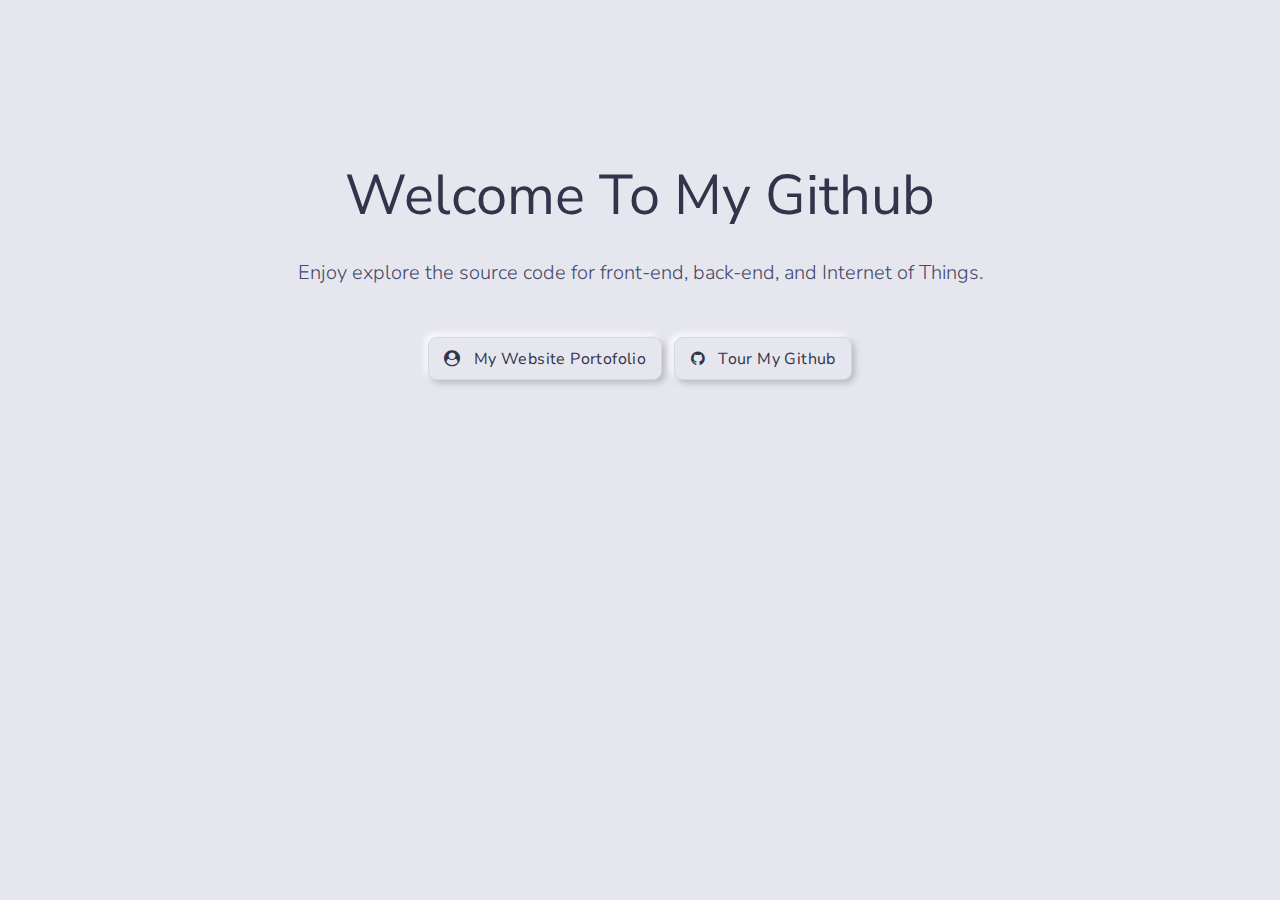
<file: index.html>
<!DOCTYPE html>
<html lang="en">

<head>
    <meta charset="UTF-8">
    <meta name="viewport" content="width=device-width, initial-scale=1.0">
    <title>welcome</title>

    <link rel="stylesheet" href="./neumorphism.min.css">
    <link rel="stylesheet" href="./portofolio/css/font-awesome.min.css">
</head>

<body>
    <div class="section section-header pb-7">
        <div class="container">
            <div class="row justify-content-center">
                <div class="col-12 col-lg-8 text-center">
                    <h1 class="display-2 mb-4">Welcome To My Github</h1>
                    <p class="lead mb-5">
                        Enjoy explore the source code for front-end, back-end, and Internet of Things.
                    </p>
                    <a target="_blank" class="btn btn-primary" href="./portofolio">
                        <span class="fa fa-user-circle"></span> &nbsp; My Website Portofolio
                    </a>
                    &nbsp;
                    <a target="_blank" class="btn btn-primary" href="https://github.com/dwikinuridhuha">
                        <span class="fa fa-github"></span> &nbsp; Tour My Github
                    </a>
                </div>
            </div>
        </div>
    </div>
</body>

</html>
</file>
<file: portofolio/index.html>
<!DOCTYPE html>
<html lang="en">
<head>
    <title>Portfolio Dwiki</title>
    <meta charset="utf-8">
    <meta name="viewport" content="width=device-width, initial-scale=1">
    <!-- Template css Files -->
    <link rel="stylesheet" href="css/style.css" type="text/css">

    <!-- style color only -->
    <link rel="stylesheet" class="alternatif-style" title="blue" href="css/skins/blue.css"/>
    <link rel="stylesheet" class="alternatif-style" title="green" href="css/skins/green.css" disabled/>
    <link rel="stylesheet" class="alternatif-style" title="orange" href="css/skins/orange.css" disabled/>
    <link rel="stylesheet" class="alternatif-style" title="pink" href="css/skins/pink.css" disabled/>
    <link rel="stylesheet" class="alternatif-style" title="yellow" href="css/skins/yellow.css" disabled/>

    <link rel="stylesheet" href="css/styleSwitcher.css"/>
</head>
<body class="open" data-barba="wrapper">

<!--barba page transition animation start-->
<ul class="transition">
    <li></li>
    <li></li>
    <li></li>
    <li></li>
    <li></li>
</ul>
<!--barba page transition animation end-->

<div class="aside">
    <div class="logo">
        <a href="#">Dwiki</a>
    </div>

    <div class="nav-toggle">
        <span></span>
    </div>

    <ul class="nav">
        <li class="link"><a href="index.html">
            <i class="fa fa-home"><span style="margin-left: 5px">Home</span></i>
        </a></li>

        <li class="link"><a href="about.html">
            <i class="fa fa-user"><span style="margin-left: 5px">About</span></i>
        </a></li>

        <li class="link"><a href="project.html">
            <i class="fa fa-briefcase"><span style="margin-left: 5px">Portofolio</span></i>
        </a></li>

        <li class="link"><a href="contact.html">
            <i class="fa fa-comments"><span style="margin-left: 5px">Contact</span></i>
        </a></li>
    </ul>
<!-- 
    <div class="copyright-text">
        &copy; 2021 Template
    </div> -->
</div>

<div class="main-container" data-barba="container" data-barba-namespace="home">
    <div class="main-content">
        <!--start home-->
        <section class="home section" id="particles-js">
            <div class="intro">
                <img src="images/1.jpeg" alt="profile" class="shadow-dark img-home">
                <h1 class="name-home">Dwiki Nuridhuha</h1>
                <p class="job-home">I'm a <span>Full Stack Developer</span></p>
                <div class="social-link social-home">
                    <!-- <a target="_blank" href="https://dwikinuridhuha.blogspot.com/"><i class="fa fa-newspaper-o"></i></a> -->
                    <a target="_blank" href="https://www.linkedin.com/in/dwiki-nuridhuha/"><i class="fa fa-linkedin"></i></a>
                    <a target="_blank" href="https://github.com/dwikinuridhuha"><i class="fa fa-github"></i></a>
                    <a target="_blank" href="https://www.pinterest.com/dnuridhuha/"><i class="fa fa-pinterest"></i></a>
                </div>
            </div>
        </section>
        <!--end home-->
    </div>
    <!--    main contnet end-->
</div>
<!--    main Container end-->

<!-- switcher color start -->
<div class="style-switcher">
    <h5>style Switcher</h5>

    <div class="toggle-style-switcher">
        <i class="fa fa-cog fa-spin"></i>
    </div>

    <ul>
        <li>
            <a href="javascript:void(0);"
               title="pink"
               style="background-color: #ec1889;"
               onclick="setActiveStyle('pink')"
            ></a>
        </li>

        <li>
            <a href="javascript:void(0);"
               title="blue"
               style="background-color: #2196f3;"
               onclick="setActiveStyle('blue')"
            ></a>
        </li>

        <li>
            <a href="javascript:void(0);"
               title="orange"
               style="background-color: #fa5b07;"
               onclick="setActiveStyle('orange')"
            ></a>
        </li>

        <li>
            <a href="javascript:void(0);"
               title="yellow"
               style="background-color: #ffb400;"
               onclick="setActiveStyle('yellow')"
            ></a>
        </li>

        <li>
            <a href="javascript:void(0);"
               title="green"
               style="background-color: #72b626;"
               onclick="setActiveStyle('green')"
            ></a>
        </li>
    </ul>

    <h5>Body skins</h5>
    <label>
        <input type="radio" class="body-skin" name="body-style" value="light" checked="true">
        Light
    </label>

    <label>
        <input type="radio" class="body-skin" name="body-style" value="dark">
        Dark
    </label>
</div>
<!-- switcher color end -->

<!--script javascript-->
<script src="js/barba.umd.js"></script>
<script src="js/gsap.min.js"></script>
<script src="js/script.js"></script>
<script src="js/switcher.js"></script>
<script src="js/navigasi.js"></script>
</body>
</html>
</file>
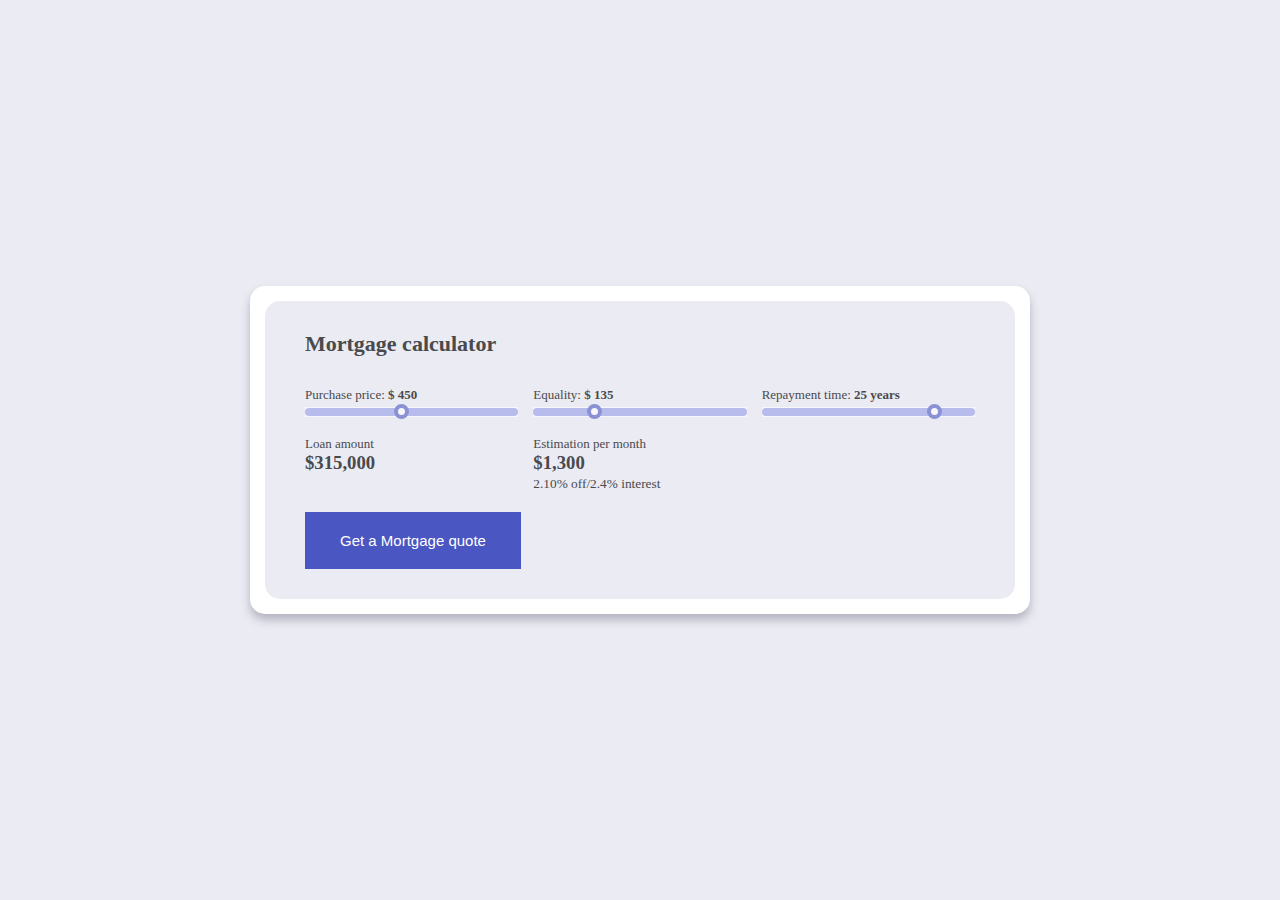
<file: uidesigndaily-mortgage-calculator/index.html>
<!DOCTYPE html>
<html lang="en">

<head>
    <meta charset="UTF-8">
    <meta name="viewport" content="width=device-width, initial-scale=1.0">
    <title>Document</title>
    <link rel="stylesheet" href="style.css" />
</head>

<body>
    <div class="border">
        <div class="card">
            <h1 class="title">Mortgage calculator</h1>

            <div class="range-area gird-area">
                <div>
                    <p>Purchase price: <b>$ <span class="price-output"></span></b></p>
                    <input class="price" type="range" name="price-input" min="0" max="1000.000" value="450.000" step="0.001">
                </div>

                <div>
                    <p>Equality: <b>$ <span class="equality-number"></span></b></p>
                    <input type="range" class="equality-range" name="price-input" min="0" max="500.000" value="135.000" step="0.001">
                </div>

                <div>
                    <p>Repayment time: <b><span class="years-number"></span></b></p>
                    <input class="years-range" type="range" name="price-input" min="0" max="30" value="25">
                </div>
            </div>

            <div class="div-kedua gird-area">
                <div>
                    <p>Loan amount</p>
                    <h3>$315,000</h3>
                </div>

                <div>
                    <p>Estimation per month</p>
                    <h3>$1,300</h3>
                    <small>2.10% off/2.4% interest</small>
                </div>
            </div>

            <button>Get a Mortgage quote</button>
        </div>
    </div>

    <script src="main.js"></script>
</body>

</html>
</file>
<file: portofolio/about.html>
<!DOCTYPE html>
<html lang="en">
<head>
    <title>Portfolio Dwiki</title>
    <meta charset="utf-8">
    <meta name="viewport" content="width=device-width, initial-scale=1">
    <!-- Template css Files -->
    <link rel="stylesheet" href="css/style.css" type="text/css">

    <!-- style color only -->
    <link rel="stylesheet" class="alternatif-style" title="blue" href="css/skins/blue.css"/>
    <link rel="stylesheet" class="alternatif-style" title="green" href="css/skins/green.css" disabled/>
    <link rel="stylesheet" class="alternatif-style" title="orange" href="css/skins/orange.css" disabled/>
    <link rel="stylesheet" class="alternatif-style" title="pink" href="css/skins/pink.css" disabled/>
    <link rel="stylesheet" class="alternatif-style" title="yellow" href="css/skins/yellow.css" disabled/>

    <link rel="stylesheet" href="css/styleSwitcher.css"/>
</head>
<body class="open" data-barba="wrapper">

<!--barba page transition animation start-->
<ul class="transition">
    <li></li>
    <li></li>
    <li></li>
    <li></li>
    <li></li>
</ul>
<!--barba page transition animation end-->

<div class="aside">
    <div class="logo">
        <a href="#">Dwiki</a>
    </div>

    <div class="nav-toggle">
        <span></span>
    </div>

    <ul class="nav">
        <li class="link"><a href="index.html">
            <i class="fa fa-home"><span style="margin-left: 5px">Home</span></i>
        </a></li>

        <li class="link"><a href="about.html">
            <i class="fa fa-user"><span style="margin-left: 5px">About</span></i>
        </a></li>

        <li class="link"><a href="project.html">
            <i class="fa fa-briefcase"><span style="margin-left: 5px">Portofolio</span></i>
        </a></li>

        <li class="link"><a href="contact.html">
            <i class="fa fa-comments"><span style="margin-left: 5px">Contact</span></i>
        </a></li>
    </ul>

    <!-- <div class="copyright-text">
        &copy; 2021 Template
    </div> -->
</div>

<div class="main-container" data-barba="container" data-barba-namespace="about">

    <div class="main-content">
        <!--        start about-->
        <section class="about section" id="about">
            <div class="container">
                <div class="row">
                    <div class="section-title padd-15">
                        <h2>About Me</h2>
                    </div>
                </div>

                <div class="row about-gsap">
                    <div class="about-content padd-15">
                        <div class="row">
                            <div class="about-text padd-15">
                                <h3 class="about-text-stagger">I'm Dwiki Nuridhuha
                                    <span>And I'm a Full Stack Developer</span></h3>
                                <p class="about-text-stagger">
                                    I'm a Full Stack Developer (React.js, React Native, & Node.js). hobbies and interests in coding, programming, and developing web/mobile apps. i'm also khow PHP to develop web services.
                                </p>
                                <div class="row about-text-stagger">
                                    <div class="buttons padd-15">
                                        <a target="_blank" href="cv/CV_DWIKI_NURIDHUHA.pdf" class="btn">Download CV</a>
                                    </div>
                                </div>
                            </div>

                            <div class="personal-info padd-15">
                                <div class="row">
                                    <div class="info-item padd-15">
                                        <p>Hobby : <span>Programming</span></p>
                                    </div>

                                    <div class="info-item padd-15">
                                        <p>Degree : <span>B.Eng</span></p>
                                    </div>

                                    <div class="info-item padd-15">
                                        <p>GPA : <span>3.62</span></p>
                                    </div>

                                    <div class="info-item padd-15">
                                        <p>Phone : <span>+6289687837120</span></p>
                                    </div>

                                    <div class="info-item padd-15">
                                        <p>City : <span>Mojokerto</span></p>
                                    </div>

                                    <div class="info-item padd-15">
                                        <p>Freelance : <span>Available</span></p>
                                    </div>
                                </div>
                            </div>
                        </div>

                        <div class="row">
                            <div class="skill padd-15">

                                <div class="skill-header skill-header-1">
                                    <h4>My Skills (Markup, & Programing Languange)</h4>
                                </div>

                                <div class="row">
                                    <div class="skill-item skill-item-basic padd-15">
                                        <h5>HTML</h5>
                                        <h5>CSS/SASS</h5>
                                        <h5>Javascript/TypeScript</h5>
                                        <h5>C/C++</h5>
                                        <h5>Python</h5>
                                        <h5>PHP</h5>
                                    </div>
                                </div>
                            </div>
                        </div>

                        <div class="row">
                            <div class="skill padd-15">

                                <div class="skill-header skill-header-2">
                                    <h4>My Skills (Front-End framework & tools)</h4>
                                </div>

                                <div class="row">
                                    <div class="skill-item skill-item-framework padd-15">
                                        <h5>Bootstrap</h5>
                                        <h5>Tailwind</h5>
                                        <h5>Material UI</h5>
                                        <h5>React Hooks</h5>
                                        <h5>React Redux</h5>
                                    </div>
                                </div>
                            </div>
                        </div>

                        <div class="row">
                            <div class="skill padd-15">

                                <div class="skill-header skill-header-3">
                                    <h4>My Skills (Back-End framework & tools)</h4>
                                </div>

                                <div class="row">
                                    <div class="skill-item skill-item-database padd-15">
                                        <h5>Node JS</h5>
                                        <h5>REST API</h5>
                                        <h5>Graphql</h5>
                                        <h5>Sequelize</h5>
                                        <h5>Mongoose</h5>
                                        <h5>Redis</h5>
                                        <h5>ElasticSearch</h5>
                                    </div>
                                </div>
                            </div>
                        </div>

                        <div class="row">
                            <div class="skill padd-15">

                                <div class="skill-header skill-header-3">
                                    <h4>My Skills (Full-Stack framework & tools)</h4>
                                </div>

                                <div class="row">
                                    <div class="skill-item skill-item-database padd-15">
                                        <h5>Next JS</h5>
                                        <h5>JAM Stack</h5>
                                        <h5>MERN Stack</h5>
                                        <h5>SERN Stack</h5>
                                        <h5>EJS</h5>
                                        <h5>Wordpress</h5>
                                    </div>
                                </div>
                            </div>
                        </div>

                        <div class="row">
                            <div class="skill padd-15">

                                <div class="skill-header skill-header-3">
                                    <h4>My Skills (Other Development skills)</h4>
                                </div>

                                <div class="row">
                                    <div class="skill-item skill-item-database padd-15">
                                        <h5>Docker</h5>
                                        <h5>Kubernetes</h5>
                                        <h5>Git & Github</h5>
                                        <h5>Jest</h5>
                                        <h5>PWA</h5>
                                        <h5>AMP</h5>
                                        <h5>SEO</h5>
                                        <h5>Design Pattern</h5>
                                    </div>
                                </div>
                            </div>
                        </div>

                        <div class="row">
                            <div class="skill padd-15">

                                <div class="skill-header skill-header-4">
                                    <h4>My Skills (UI Tools)</h4>
                                </div>

                                <div class="row">
                                    <div class="skill-item skill-item-ui padd-15">
                                        <h5>Figma</h5>
                                        <h5>Inkscape</h5>
                                        <h5>Gimp</h5>
                                    </div>
                                </div>
                            </div>
                        </div>

                        <div class="row">
                            <div class="skill padd-15">

                                <div class="skill-header skill-header-5">
                                    <h4>My Skills (IoT Board)</h4>
                                </div>

                                <div class="row">
                                    <div class="skill-item skill-item-iot padd-15">
                                        <h5>Arduino</h5>
                                        <h5>Raspberry Pi</h5>
                                    </div>

                                    <!-- <div class="skill-item skill-item-iot padd-15">
                                        <h5>Raspberry Pi</h5>
                                        <div class="progress">
                                            <div class="progress-in" style="width: 40%"></div>
                                            <div class="skill-percent">40%</div>
                                        </div>
                                    </div> -->
                                </div>
                            </div>
                        </div>


                        <!--                        history-->
                        <div class="row">

                            <!--                            education-->
                            <div class="education story padd-15">
                                <h3 class="title">Education</h3>
                                <div class="row">
                                    <div class="timelinebox padd-15">
                                        <div class="timeline shadow-dark">
                                            <!--                                            timeline start-->
                                            <div class="timeline-item">
                                                <div class="circle-dot"></div>
                                                <h6 class="timeline-date">
                                                    <i class="fa fa-calender"></i>
                                                    2002 - 2008
                                                </h6>
                                                <h4 class="timeline-title">
                                                    MI Mambaul Hikmah
                                                </h4>
                                                <p class="timeline-text">
                                                    Mojokerto, Indonesia
                                                </p>
                                            </div>
                                            <!--timeline end-->

                                            <!--                                            timeline start-->
                                            <div class="timeline-item">
                                                <div class="circle-dot"></div>
                                                <h6 class="timeline-date">
                                                    <i class="fa fa-calender"></i>
                                                    2008 - 2011
                                                </h6>
                                                <h4 class="timeline-title">
                                                    MTS Negeri Bangsal
                                                </h4>
                                                <p class="timeline-text">
                                                    Mojokerto, Indonesia
                                                </p>
                                            </div>
                                            <!--timeline end-->

                                            <!--                                            timeline start-->
                                            <div class="timeline-item">
                                                <div class="circle-dot"></div>
                                                <h6 class="timeline-date">
                                                    <i class="fa fa-calender"></i>
                                                    2011 - 2014
                                                </h6>
                                                <h4 class="timeline-title">
                                                    SMK Negeri 1 Mojoanyar
                                                </h4>
                                                <p class="timeline-text">
                                                    Graphic Design <br>
                                                    Mojokerto, Indonesia
                                                </p>
                                            </div>
                                            <!--timeline end-->

                                            <!--                                            timeline start-->
                                            <div class="timeline-item">
                                                <div class="circle-dot"></div>
                                                <h6 class="timeline-date">
                                                    <i class="fa fa-calender"></i>
                                                    2014 - 2015
                                                </h6>
                                                <h4 class="timeline-title">
                                                    associate technical information
                                                </h4>
                                                <p class="timeline-text">
                                                    Informatics Engineering <br>
                                                    Sepuluh Nopember Institute of Technology, Surabaya, Indonesia
                                                </p>
                                            </div>
                                            <!--timeline end-->

                                            <!--                                            timeline start-->
                                            <div class="timeline-item">
                                                <div class="circle-dot"></div>
                                                <h6 class="timeline-date">
                                                    <i class="fa fa-calender"></i>
                                                    2016 -2020
                                                </h6>
                                                <h4 class="timeline-title">
                                                    Bachelor Degree of Engineering
                                                </h4>
                                                <p class="timeline-text">
                                                    Computer Engineering<br>
                                                    Brawijaya University, Malang, Indonesia
                                                </p>
                                            </div>
                                            <!--timeline end-->
                                        </div>
                                    </div>
                                </div>
                            </div>

                            <!--                            Seminar and Workshop-->
                            <div class="education story padd-15">
                                <h3 class="title">Seminar and Workshop</h3>
                                <div class="row">
                                    <div class="timelinebox padd-15">
                                        <div class="timeline shadow-dark">
                                            <!--                                            timeline start-->
                                            <div class="timeline-item">
                                                <div class="circle-dot"></div>
                                                <h6 class="timeline-date">
                                                    <i class="fa fa-calender"></i>
                                                    2015
                                                </h6>
                                                <h4 class="timeline-title">
                                                    Seminar BEKRAF (Badan Ekonomi Kreatif Indonesia) Developer Day - IoT(Internet of Things
                                                </h4>
                                                <p class="timeline-text">
                                                    Surabaya, Indonesia
                                                </p>
                                            </div>
                                            <!--timeline end-->

                                            <!--                                            timeline start-->
                                            <div class="timeline-item">
                                                <div class="circle-dot"></div>
                                                <h6 class="timeline-date">
                                                    <i class="fa fa-calender"></i>
                                                    2016
                                                </h6>
                                                <h4 class="timeline-title">
                                                    Workshop Programming IoT (Internet of Things) base on Telegram Messenger and Arduino
                                                </h4>
                                                <p class="timeline-text">
                                                    Malang, Indonesia
                                                </p>
                                            </div>
                                            <!--timeline end-->

                                            <!--                                            timeline start-->
                                            <div class="timeline-item">
                                                <div class="circle-dot"></div>
                                                <h6 class="timeline-date">
                                                    <i class="fa fa-calender"></i>
                                                    2016
                                                </h6>
                                                <h4 class="timeline-title">
                                                    Seminar Security SFD (Software Freedom Day) POROS(PTIIK Organization of Open Source)
                                                </h4>
                                                <p class="timeline-text">
                                                    Malang, Indonesia
                                                </p>
                                            </div>
                                            <!--timeline end-->

                                            <!--                                            timeline start-->
                                            <div class="timeline-item">
                                                <div class="circle-dot"></div>
                                                <h6 class="timeline-date">
                                                    <i class="fa fa-calender"></i>
                                                    2017
                                                </h6>
                                                <h4 class="timeline-title">
                                                    Workshop IT : Internet of Things Basic
                                                </h4>
                                                <p class="timeline-text">
                                                    Malang, Indonesia
                                                </p>
                                            </div>
                                            <!--timeline end-->
                                        </div>
                                    </div>
                                </div>
                            </div>

                            <!--                            Seminar and Workshop-->
                            <div class="education story padd-15">
                                <h3 class="title">Competition Experient</h3>
                                <div class="row">
                                    <div class="timelinebox padd-15">
                                        <div class="timeline shadow-dark">
                                            <!--                                            timeline start-->
                                            <div class="timeline-item">
                                                <div class="circle-dot"></div>
                                                <h6 class="timeline-date">
                                                    <i class="fa fa-calender"></i>
                                                    2017
                                                </h6>
                                                <h4 class="timeline-title">
                                                    1st scientific papers in internal K-RISMA(Kelompok Riset Mahasiswa PTIIK) Faculty of Computer Science, Brawijaya University
                                                </h4>
                                                <p class="timeline-text">
                                                    Malang, Indonesia
                                                </p>
                                            </div>
                                            <!--timeline end-->

                                            <!--                                            timeline start-->
                                            <div class="timeline-item">
                                                <div class="circle-dot"></div>
                                                <h6 class="timeline-date">
                                                    <i class="fa fa-calender"></i>
                                                    2017
                                                </h6>
                                                <h4 class="timeline-title">
                                                    finalist FindIT UGM (Universitas Gadjah Mada) - Software Development
                                                </h4>
                                                <p class="timeline-text">
                                                    Yogyakarta, Indonesia
                                                </p>
                                            </div>
                                            <!--timeline end-->

                                            <!--                                            timeline start-->
                                            <div class="timeline-item">
                                                <div class="circle-dot"></div>
                                                <h6 class="timeline-date">
                                                    <i class="fa fa-calender"></i>
                                                    2018
                                                </h6>
                                                <h4 class="timeline-title">
                                                    finalist Gemastik(Pagelaran Mahasiswa Nasional bidang Teknologi Informasi dan Komunikasi) 11 ITS (Institut Teknologi Sepuluh Nopember) - Smart Device
                                                </h4>
                                                <p class="timeline-text">
                                                    Surabaya, Indonesia
                                                </p>
                                            </div>
                                            <!--timeline end-->
                                        </div>
                                    </div>
                                </div>
                            </div>

                            <!--                            committee-->
                            <div class="experient story padd-15">
                                <h3 class="title">Committee Experient</h3>
                                <div class="row">
                                    <div class="timelinebox padd-15">
                                        <div class="timeline shadow-dark">
                                            <!--                                            timeline start-->
                                            <div class="timeline-item">
                                                <div class="circle-dot"></div>
                                                <h6 class="timeline-date">
                                                    <i class="fa fa-calender"></i>
                                                    2017 - 2018
                                                </h6>
                                                <h4 class="timeline-title">
                                                    Staff of Research And Development
                                                </h4>
                                                <p class="timeline-text">
                                                    POROS(PTIIK Organization of Open Source),
                                                    faculty of computer science, Brawijaya University
                                                </p>
                                            </div>
                                            <!--timeline end-->

                                            <!--                                            timeline start-->
                                            <div class="timeline-item">
                                                <div class="circle-dot"></div>
                                                <h6 class="timeline-date">
                                                    <i class="fa fa-calender"></i>
                                                    2017 - 2018
                                                </h6>
                                                <h4 class="timeline-title">
                                                    Staff of Research And Development
                                                </h4>
                                                <p class="timeline-text">
                                                    K-RISMA(Kelompok Riset Mahasiswa PTIIK),
                                                    faculty of computer science, Brawijaya University
                                                </p>
                                            </div>
                                            <!--timeline end-->

                                            <!--                                            timeline start-->
                                            <div class="timeline-item">
                                                <div class="circle-dot"></div>
                                                <h6 class="timeline-date">
                                                    <i class="fa fa-calender"></i>
                                                    2017 - 2018
                                                </h6>
                                                <h4 class="timeline-title">
                                                    Facilitator
                                                </h4>
                                                <p class="timeline-text">
                                                    PKM (Program Kreativitas Mahasiswa) Mahasiswa Baru Entrepreneurship,
                                                    faculty of computer science, Brawijaya University
                                                </p>
                                            </div>
                                            <!--timeline end-->

                                            <!--                                            timeline start-->
                                            <div class="timeline-item">
                                                <div class="circle-dot"></div>
                                                <h6 class="timeline-date">
                                                    <i class="fa fa-calender"></i>
                                                    2017 - 2018
                                                </h6>
                                                <h4 class="timeline-title">
                                                    Staff of DDM(documentation, decoration, and multimedia)
                                                </h4>
                                                <p class="timeline-text">
                                                    seminar FILKOM road to PIMNAS(Pekan Ilmiah Mahasiswa Nasional),
                                                    faculty of computer science, Brawijaya University
                                                </p>
                                            </div>
                                            <!--timeline end-->

                                            <!--                                            timeline start-->
                                            <div class="timeline-item">
                                                <div class="circle-dot"></div>
                                                <h6 class="timeline-date">
                                                    <i class="fa fa-calender"></i>
                                                    2017 - 2018
                                                </h6>
                                                <h4 class="timeline-title">
                                                    Staff of DDM(documentation, decoration, and multimedia)
                                                </h4>
                                                <p class="timeline-text">
                                                    Crisis Center PKM(Program Kreative Mahasiswa),
                                                    faculty of computer science, Brawijaya University
                                                </p>
                                            </div>
                                            <!--timeline end-->

                                            <!--                                            timeline start-->
                                            <div class="timeline-item">
                                                <div class="circle-dot"></div>
                                                <h6 class="timeline-date">
                                                    <i class="fa fa-calender"></i>
                                                    2017 - 2018
                                                </h6>
                                                <h4 class="timeline-title">
                                                    Staff of PR(public relations)
                                                </h4>
                                                <p class="timeline-text">
                                                    seminar SFD (Software Freedom Day),
                                                    faculty of computer science, Brawijaya University
                                                </p>
                                            </div>
                                            <!--timeline end-->

                                            <!--                                            timeline start-->
                                            <div class="timeline-item">
                                                <div class="circle-dot"></div>
                                                <h6 class="timeline-date">
                                                    <i class="fa fa-calender"></i>
                                                    2017 - 2018
                                                </h6>
                                                <h4 class="timeline-title">
                                                    Staff of PR(public relations)
                                                </h4>
                                                <p class="timeline-text">
                                                    Crisis Center PKM(Program Kreative Mahasiswa),
                                                    faculty of computer science, Brawijaya University
                                                </p>
                                            </div>
                                            <!--timeline end-->

                                            <!--                                            timeline start-->
                                            <div class="timeline-item">
                                                <div class="circle-dot"></div>
                                                <h6 class="timeline-date">
                                                    <i class="fa fa-calender"></i>
                                                    2018 - 2019
                                                </h6>
                                                <h4 class="timeline-title">
                                                    Staff of Computer Network
                                                </h4>
                                                <p class="timeline-text">
                                                    Research Group Pervasive and Ubiquitous,
                                                    faculty of computer science, Brawijaya University
                                                </p>
                                            </div>
                                            <!--timeline end-->
                                        </div>
                                    </div>
                                </div>
                            </div>
                        </div>
                        <!--                        history-->
                    </div>
                </div>
            </div>
        </section>
        <!--        end about-->
    </div>
</div>

<!-- switcher color start -->
<div class="style-switcher">
    <h5>style Switcher</h5>

    <div class="toggle-style-switcher">
        <i class="fa fa-cog fa-spin"></i>
    </div>

    <ul>
        <li>
            <a href="javascript:void(0);"
               title="pink"
               style="background-color: #ec1889;"
               onclick="setActiveStyle('pink')"
            ></a>
        </li>

        <li>
            <a href="javascript:void(0);"
               title="blue"
               style="background-color: #2196f3;"
               onclick="setActiveStyle('blue')"
            ></a>
        </li>

        <li>
            <a href="javascript:void(0);"
               title="orange"
               style="background-color: #fa5b07;"
               onclick="setActiveStyle('orange')"
            ></a>
        </li>

        <li>
            <a href="javascript:void(0);"
               title="yellow"
               style="background-color: #ffb400;"
               onclick="setActiveStyle('yellow')"
            ></a>
        </li>

        <li>
            <a href="javascript:void(0);"
               title="green"
               style="background-color: #72b626;"
               onclick="setActiveStyle('green')"
            ></a>
        </li>
    </ul>

    <h5>Body skins</h5>
    <label>
        <input type="radio" class="body-skin" name="body-style" value="light" checked="true">
        Light
    </label>

    <label>
        <input type="radio" class="body-skin" name="body-style" value="dark">
        Dark
    </label>
</div>
<!-- switcher color end -->


<!--script javascript-->
<script src="js/barba.umd.js"></script>
<script src="js/gsap.min.js"></script>
<script src="js/script.js"></script>
<script src="js/switcher.js"></script>
<script src="js/navigasi.js"></script>
</body>
</html>
</file>
<file: portofolio/contact.html>
<!DOCTYPE html>
<html lang="en">
<head>
    <title>Portfolio Dwiki</title>
    <meta charset="utf-8">
    <meta name="viewport" content="width=device-width, initial-scale=1">
    <!-- Template css Files -->
    <link rel="stylesheet" href="css/style.css" type="text/css">

    <!-- style color only -->
    <link rel="stylesheet" class="alternatif-style" title="blue" href="css/skins/blue.css"/>
    <link rel="stylesheet" class="alternatif-style" title="green" href="css/skins/green.css" disabled/>
    <link rel="stylesheet" class="alternatif-style" title="orange" href="css/skins/orange.css" disabled/>
    <link rel="stylesheet" class="alternatif-style" title="pink" href="css/skins/pink.css" disabled/>
    <link rel="stylesheet" class="alternatif-style" title="yellow" href="css/skins/yellow.css" disabled/>

    <link rel="stylesheet" href="css/styleSwitcher.css"/>
</head>
<body class="open" data-barba="wrapper">

<!--barba page transition animation start-->
<ul class="transition">
    <li></li>
    <li></li>
    <li></li>
    <li></li>
    <li></li>
</ul>
<!--barba page transition animation end-->

<div class="aside">
    <div class="logo">
        <a href="#">Dwiki</a>
    </div>

    <div class="nav-toggle">
        <span></span>
    </div>

    <ul class="nav">
        <li class="link"><a href="index.html">
            <i class="fa fa-home"><span style="margin-left: 5px">Home</span></i>
        </a></li>

        <li class="link"><a href="about.html">
            <i class="fa fa-user"><span style="margin-left: 5px">About</span></i>
        </a></li>

        <li class="link"><a href="project.html">
            <i class="fa fa-briefcase"><span style="margin-left: 5px">Portofolio</span></i>
        </a></li>

        <li class="link"><a href="contact.html" class="active">
            <i class="fa fa-comments"><span style="margin-left: 5px">Contact</span></i>
        </a></li>
    </ul>

    <!-- <div class="copyright-text">
        &copy; 2021 Template
    </div> -->
</div>

<div class="main-container">

    <!--        contact section start-->
    <section class="contact section" id="contact" data-barba="container" data-barba-namespace="contact">
        <div class="container">
            <div class="row">
                <div class="section-title padd-15">
                    <h2>Contact Me</h2>
                </div>
            </div>

            <div class="row">
                <div class="contact-info-item padd-15">
                    <div class="icon">
                        <i class="fa fa-phone"></i>
                    </div>

                    <h4>Call me On</h4>

                    <p>+62 89687837120</p>
                </div>

                <div class="contact-info-item padd-15">
                    <div class="icon">
                        <i class="fa fa-envelope"></i>
                    </div>

                    <h4>Email</h4>

                    <p>dwiki.nuridhuha@gmail.com</p>
                </div>
            </div>

            <!--                contac form start-->
            <!-- <div class="row">
                <form action="" class="contact-form padd-15">
                    <div class="row">
                        <div class="form-item col-6 padd-15">
                            <div class="form-group">
                                <input type="text" class="form-control" placeholder="Name*">
                            </div>
                        </div>

                        <div class="form-item col-6 padd-15">
                            <div class="form-group">
                                <input type="email" class="form-control" placeholder="Email*">
                            </div>
                        </div>
                    </div>

                    <div class="row">
                        <div class="form-item col-12 padd-15">
                            <div class="form-group">
                                <input type="email" class="form-control" placeholder="Subject*">
                            </div>
                        </div>
                    </div>

                    <div class="row">
                        <div class="form-item col-12 padd-15">
                            <div class="form-group">
                                <textarea class="form-control" placeholder="Message*"></textarea>
                            </div>
                        </div>
                    </div>

                    <div class="row">
                        <div class="form-item col-12 padd-15">
                            <button type="submit" class="btn">Send Message</button>
                        </div>
                    </div>

                </form>
            </div> -->
            <!--                contac form end-->
        </div>
    </section>
    <!--        contact section start-->
</div>
<!-- switcher color start -->
<div class="style-switcher">
    <h5>style Switcher</h5>

    <div class="toggle-style-switcher">
        <i class="fa fa-cog fa-spin"></i>
    </div>

    <ul>
        <li>
            <a href="javascript:void(0);"
               title="pink"
               style="background-color: #ec1889;"
               onclick="setActiveStyle('pink')"
            ></a>
        </li>

        <li>
            <a href="javascript:void(0);"
               title="blue"
               style="background-color: #2196f3;"
               onclick="setActiveStyle('blue')"
            ></a>
        </li>

        <li>
            <a href="javascript:void(0);"
               title="orange"
               style="background-color: #fa5b07;"
               onclick="setActiveStyle('orange')"
            ></a>
        </li>

        <li>
            <a href="javascript:void(0);"
               title="yellow"
               style="background-color: #ffb400;"
               onclick="setActiveStyle('yellow')"
            ></a>
        </li>

        <li>
            <a href="javascript:void(0);"
               title="green"
               style="background-color: #72b626;"
               onclick="setActiveStyle('green')"
            ></a>
        </li>
    </ul>

    <h5>Body skins</h5>
    <label>
        <input type="radio" class="body-skin" name="body-style" value="light" checked="true">
        Light
    </label>

    <label>
        <input type="radio" class="body-skin" name="body-style" value="dark">
        Dark
    </label>
</div>
<!-- switcher color end -->


<!--script javascript-->
<script src="js/barba.umd.js"></script>
<script src="js/gsap.min.js"></script>
<script src="js/script.js"></script>
<script src="js/switcher.js"></script>
<script src="js/navigasi.js"></script>
</body>
</html>
</file>
<file: portofolio/project.html>
<!DOCTYPE html>
<html lang="en">
<head>
    <title>Portfolio Dwiki</title>
    <meta charset="utf-8">
    <meta name="viewport" content="width=device-width, initial-scale=1">
    <!-- Template css Files -->
    <link rel="stylesheet" href="css/style.css" type="text/css">

    <!-- style color only -->
    <link rel="stylesheet" class="alternatif-style" title="blue" href="css/skins/blue.css"/>
    <link rel="stylesheet" class="alternatif-style" title="green" href="css/skins/green.css" disabled/>
    <link rel="stylesheet" class="alternatif-style" title="orange" href="css/skins/orange.css" disabled/>
    <link rel="stylesheet" class="alternatif-style" title="pink" href="css/skins/pink.css" disabled/>
    <link rel="stylesheet" class="alternatif-style" title="yellow" href="css/skins/yellow.css" disabled/>

    <link rel="stylesheet" href="css/styleSwitcher.css"/>
</head>
<body class="open" data-barba="wrapper">

<!--barba page transition animation start-->
<ul class="transition">
    <li></li>
    <li></li>
    <li></li>
    <li></li>
    <li></li>
</ul>
<!--barba page transition animation end-->

<div class="aside">
    <div class="logo">
        <a href="#">Dwiki</a>
    </div>

    <div class="nav-toggle">
        <span></span>
    </div>

    <ul class="nav">
        <li class="link"><a href="index.html">
            <i class="fa fa-home"><span style="margin-left: 5px">Home</span></i>
        </a></li>

        <li class="link"><a href="about.html">
            <i class="fa fa-user"><span style="margin-left: 5px">About</span></i>
        </a></li>

        <li class="link"><a href="project.html">
            <i class="fa fa-briefcase"><span style="margin-left: 5px">Portofolio</span></i>
        </a></li>

        <li class="link"><a href="contact.html">
            <i class="fa fa-comments"><span style="margin-left: 5px">Contact</span></i>
        </a></li>
    </ul>

    <!-- <div class="copyright-text">
        &copy; 2021 Template
    </div> -->
</div>

<div class="main-container">
    <div class="main-content" data-barba="container" data-barba-namespace="project">

        <section class="blog section" id="portofolio">
            <div class="container">
                <div class="row">
                    <div class="section-title padd-15">
                        <h2>Portofolio</h2>
                    </div>
                </div>

                <div class="row">
                    <div class="blog-filter padd-15">
                        <button type="button" class="active btn-item" data-filter="all">
                            All
                        </button>

                        <button type="button" class="btn-item" data-filter="front-end">
                            Front-End
                        </button>

                        <button type="button" class="btn-item" data-filter="back-end">
                            Back-End
                        </button>
                    </div>
                </div>

                <div class="row blog-items">

                <!--                    portofolio item star-->
                    <div class="blog-item padd-15" data-category="front-end">
                        <div class="blog-item-inner shadow-dark">
                            <div class="blog-img">
                                <img src="images/portfolio/front-end mentor-insure.jpg" alt="blog">

                                <div class="blog-date">
                                    Front End
                                </div>
                            </div>

                            <div class="blog-info">
                                <h2 class="blog-title">Front-End Mentor - Insure</h2>
                                <p class="blog-description">
                                    This project challenge in front end mentor, and this project build with react js and scss
                                </p>
                                <p class="blog-tags">Build :
                                    <span>ReactJS</span>
                                </p>
                                <p class="blog-tags">Link :
                                    <a target="_blank"
                                       href="https://github.com/dwikinuridhuha/react_frontend_mentor_insure">Github</a>,
                                    <a target="_blank"
                                       href="https://react-insure-front-end-mentor.herokuapp.com/">Demo</a>
                                </p>
                            </div>
                        </div>
                    </div>
                    <!--                    portofolio item end-->

                    <!--                    portofolio item star-->
                    <div class="blog-item padd-15" data-category="back-end">
                        <div class="blog-item-inner shadow-dark">
                            <div class="blog-img">
                                <img src="images/portfolio/eazy-learning-ecommerse-nodejs.jpg" alt="blog">


                                <div class="blog-date">
                                    Back End
                                </div>
                            </div>

                            <div class="blog-info">
                                <h2 class="blog-title">Simple E-Commerce with NodeJS</h2>
                                <p class="blog-description">
                                    this is from tutorial <a href="https://www.youtube.com/playlist?list=PL78sHffDjI75uMmHCqxil_YROcHl5ONNj" target="_blank">Eazy Learning</a>
                                    in this project create music player with bootstrap, ejs, express, and mongoDB
                                </p>
                                <p class="blog-tags">Build :
                                    <span>NodeJS, </span>
                                    <span>MongoDB</span>
                                </p>
                                <p class="blog-tags">Link :
                                    <a target="_blank"
                                       href="https://github.com/dwikinuridhuha/express-ecommers-mongodb">Github</a>,
                                    <a target="_blank"
                                       href="https://dwiki-nodejs-shop.herokuapp.com/">Demo</a>
                                </p>
                            </div>
                        </div>
                    </div>
                    <!--                    portofolio item end-->

                    <!--                    portofolio item star-->
                    <div class="blog-item padd-15" data-category="front-end">
                        <div class="blog-item-inner shadow-dark">
                            <div class="blog-img">
                                <img src="images/portfolio/react_js_music_play_pwa.jpg" alt="blog">

                                <div class="blog-date">
                                    Front End
                                </div>
                            </div>

                            <div class="blog-info">
                                <h2 class="blog-title">Music Player PWA</h2>
                                <p class="blog-description">
                                    This project from tutorial <a target="_blank"
                                        href="https://www.youtube.com/watch?v=SOJTDt1Ellk&t=12s">Daily Web Coding</a>,
                                    in this project create music player with framework React js and with template PWA
                                </p>
                                <p class="blog-tags">Build :
                                    <span>ReactJS</span>
                                </p>
                                <p class="blog-tags">Link :
                                    <a target="_blank"
                                       href="https://github.com/dwikinuridhuha/react-music-app">Github</a>,
                                    <a target="_blank"
                                       href="https://glacial-dawn-15109.herokuapp.com/">Demo</a>
                                </p>
                            </div>
                        </div>
                    </div>
                    <!--                    portofolio item end-->


                    <!--                    blog item star-->
                    <div class="blog-item padd-15" data-category="front-end">
                        <div class="blog-item-inner shadow-dark">
                            <div class="blog-img">
                                <img src="images/portfolio/desktop-design-four-fiture.jpg" alt="blog">
                                <div class="blog-date">
                                    Front End
                                </div>
                            </div>

                            <div class="blog-info">
                                <h2 class="blog-title">Front-End Mentor - Four Card Feature</h2>
                                <p class="blog-description">
                                    this project from challenge in front end mentor
                                </p>
                                <p class="blog-tags">Build :
                                    <span>HTML, </span>
                                    <span>CSS, </span>
                                    <span>JavaScript </span>
                                </p>
                                <p class="blog-tags">Link :
                                    <a target="_blank"
                                       href="https://github.com/dwikinuridhuha/four_card_fiture">Github</a>,
                                    <a target="_blank"
                                       href="https://dwiki-nuridhuha-four-card-fiture.netlify.app">Demo</a>
                                </p>
                            </div>
                        </div>
                    </div>
                    <!--                    blog item end-->

                    <!--                    blog item star-->
                    <div class="blog-item padd-15" data-category="back-end">
                        <div class="blog-item-inner shadow-dark">
                            <div class="blog-img">
                                <img src="images/portfolio/nodejs_gigs.jpg" alt="blog">

                                <div class="blog-date">
                                    Back End
                                </div>
                            </div>

                            <div class="blog-info">
                                <h2 class="blog-title">gigs website</h2>
                                <p class="blog-description">
                                    This project from tutorial in <a target="_blank"
                                        href="https://www.youtube.com/watch?v=bOHysWYMZM0&t=3s">Traversy Media</a>,
                                    in this project create gigs website with nodejs and sequelize
                                </p>

                                <p class="blog-tags">Build :
                                    <span>Node js, </span>
                                    <span>Sequelize SQL </span>
                                </p>

                                <p class="blog-tags">Link :
                                    <a target="_blank"
                                       href="https://github.com/dwikinuridhuha/nodejs-gigs-website">Github</a>,
                                    <a target="_blank" href="https://nodejs-gigs-mysql.herokuapp.com/">Demo</a>
                                </p>

                            </div>
                        </div>
                    </div>
                    <!--                    blog item end-->

                    <!--                    blog item star -->
                    <div class="blog-item padd-15" data-category="back-end">
                        <div class="blog-item-inner shadow-dark">
                            <div class="blog-img">
                                <img src="images/portfolio/nodejs-pagination-mongodb.jpg" alt="blog">

                                <div class="blog-date">
                                    Back End
                                </div>
                            </div>

                            <div class="blog-info">
                                <h2 class="blog-title">Pagination with nodejs and mongodb</h2>
                                <p class="blog-description">
                                    This project make pagination website with nodejs, ejs, mongodb, and bootstrap.
                                </p>

                                <p class="blog-tags">Build :
                                    <span>Node js, </span>
                                    <span>mongoDB </span>
                                </p>

                                <p class="blog-tags">Link :
                                    <a target="_blank"
                                       href="https://github.com/dwikinuridhuha/nodejs-pagination-ejs-mongodb">Github</a>,
                                </p>

                            </div>
                        </div>
                    </div>
                    <!--                    blog item end-->

                    <!--                    blog item star -->
                    <div class="blog-item padd-15" data-category="front-end">
                        <div class="blog-item-inner shadow-dark">
                            <div class="blog-img">
                                <img src="images/portfolio/pwa-ninja-recipes.jpg" alt="blog">

                                <div class="blog-date">
                                    Front End
                                </div>
                            </div>

                            <div class="blog-info">
                                <h2 class="blog-title">PWA recipe with firebase</h2>
                                <p class="blog-description">
                                    This project from tutorial in <a target="_blank" href="https://www.youtube.com/playlist?list=PL4cUxeGkcC9gTxqJBcDmoi5Q2pzDusSL7">The Net Ninja</a>,
                                    This project make recipe website with materialize, and firebase
                                </p>

                                <p class="blog-tags">Build :
                                    <span>JavaScript, </span>
                                    <span>Firebase </span>
                                </p>

                                <p class="blog-tags">Link :
                                    <a target="_blank"
                                       href="https://github.com/dwikinuridhuha/pwa-recipes">Github</a>,
                                    <a target="_blank" href="https://ninja-pwa-632bf.firebaseapp.com/">Demo</a>
                                </p>
                            </div>
                        </div>
                    </div>
                    <!--                    blog item end-->

                    <!--                    blog item star -->
                    <div class="blog-item padd-15" data-category="front-end">
                        <div class="blog-item-inner shadow-dark">
                            <div class="blog-img">
                                <img src="images/portfolio/soft_ui-julio-code.jpg" alt="blog">

                                <div class="blog-date">
                                    Front End
                                </div>
                            </div>

                            <div class="blog-info">
                                <h2 class="blog-title">Landing Page with soft ui style</h2>
                                <p class="blog-description">
                                    This Project from tutorial julio code, and this app build with html, and css
                                </p>

                                <p class="blog-tags">Build :
                                    <span>HTML, </span>
                                    <span>CSS </span>
                                </p>

                                <p class="blog-tags">Link :
                                    <a target="_blank"
                                       href="https://github.com/dwikinuridhuha/landing-page-soft-ui">Github</a>,
                                    <a target="_blank" href="https://landing-page-soft-ui.netlify.app">Demo</a>
                                </p>
                            </div>
                        </div>
                    </div>
                    <!--                    blog item end-->

                    <!--                    blog item star -->
                    <div class="blog-item padd-15" data-category="front-end">
                        <div class="blog-item-inner shadow-dark">
                            <div class="blog-img">
                                <img src="images/portfolio/front-end-mentor-fylo-landing-page.jpg" alt="blog">

                                <a href="https://github.com/dwikinuridhuha/nodejs-gigs-website" target="_blank">
                                    <div class="blog-date">
                                        Front End
                                    </div>
                                </a>
                            </div>

                            <div class="blog-info">
                                <h2 class="blog-title">Fylo Landing Page</h2>
                                <p class="blog-description">
                                    This project challenge in front end mentor,and this project build with html and css
                                </p>

                                <p class="blog-tags">Build :
                                    <span>HTML, </span>
                                    <span>CSS </span>
                                </p>

                                <p class="blog-tags">Link :
                                    <a target="_blank"
                                       href="https://github.com/dwikinuridhuha/front-end-mentor-flyo-landing-page">Github</a>,
                                    <a target="_blank"
                                       href="https://dwiki-nuridhuha-front-end-mentor-fylo-landing-page.netlify.app">Demo</a>
                                </p>
                            </div>
                        </div>
                    </div>
                    <!--                    blog item end-->

                </div>
            </div>
        </section>
        <!--        portofolio section end-->
    </div>
</div>
<!--        blog section end-->

<!-- switcher color start -->
<div class="style-switcher">
    <h5>style Switcher</h5>

    <div class="toggle-style-switcher">
        <i class="fa fa-cog fa-spin"></i>
    </div>

    <ul>
        <li>
            <a href="javascript:void(0);"
               title="pink"
               style="background-color: #ec1889;"
               onclick="setActiveStyle('pink')"
            ></a>
        </li>

        <li>
            <a href="javascript:void(0);"
               title="blue"
               style="background-color: #2196f3;"
               onclick="setActiveStyle('blue')"
            ></a>
        </li>

        <li>
            <a href="javascript:void(0);"
               title="orange"
               style="background-color: #fa5b07;"
               onclick="setActiveStyle('orange')"
            ></a>
        </li>

        <li>
            <a href="javascript:void(0);"
               title="yellow"
               style="background-color: #ffb400;"
               onclick="setActiveStyle('yellow')"
            ></a>
        </li>

        <li>
            <a href="javascript:void(0);"
               title="green"
               style="background-color: #72b626;"
               onclick="setActiveStyle('green')"
            ></a>
        </li>
    </ul>

    <h5>Body skins</h5>
    <label>
        <input type="radio" class="body-skin" name="body-style" value="light" checked="true">
        Light
    </label>

    <label>
        <input type="radio" class="body-skin" name="body-style" value="dark">
        Dark
    </label>
</div>
<!-- switcher color end -->

<!--script javascript-->
<script src="js/barba.umd.js"></script>
<script src="js/gsap.min.js"></script>
<script src="js/script.js"></script>
<script src="js/switcher.js"></script>
<script src="js/navigasi.js"></script>
</body>
</html>
</file>
<file: portofolio/css/skins/blue.css>
.aside .logo a::before {
    border-top: 4px solid #2196f3;
    border-left: 4px solid #2196f3;
}

.aside .logo a::after {
    border-right: 4px solid #2196f3;
    border-bottom: 4px solid #2196f3;
}

.home .intro p span,
.contact .contact-info-item .icon .fa,
.blog .blog-item-inner .blog-info .blog-tags span,
.blog .blog-item-inner .blog-info .blog-tags a,
.blog .blog-filter .btn-item.active,
.blog .blog-description a,
.service .service-item .service-item-inner .icon .fa,
.about .about-content .about-text h3,
.aside .nav li a:hover,
.aside .nav li a.active,
body.dark .aside .nav li a:hover,
body.dark .aside .nav li a.active  {
    color: #2196f3 !important;
}

ul.transition li,
.blog .blog-item-inner .blog-img .blog-date,
.service .service-item .service-item-inner:hover .icon,
.about .about-content .timeline .timeline-item::before,
.about .about-content .timeline .circle-dot,
.about .about-content .skill .skill-item .progress .progress-in,
.btn,
.section-title h2::after,
.section-title h2::before,
.aside .nav-toggle span,
.aside .nav-toggle span::before,
.aside .nav-toggle span::after,
.home .intro .social-link a {
    background-color: #2196f3;
}

.portofolio .portofolio-filter button.active {
    border-color: #2196f3;
}
</file>
<file: portofolio/css/skins/green.css>
.aside .logo a::before {
    border-top: 4px solid #72b626;
    border-left: 4px solid #72b626;
}

.aside .logo a::after {
    border-right: 4px solid #72b626;
    border-bottom: 4px solid #72b626;
}
.home .intro p span,
.contact .contact-info-item .icon .fa,
.blog .blog-item-inner .blog-info .blog-tags a,
.blog .blog-item-inner .blog-info .blog-tags span,
.blog .blog-filter .btn-item.active,
.blog .blog-description a,
.service .service-item .service-item-inner .icon .fa,
.about .about-content .about-text h3,
.aside .nav li a:hover,
.aside .nav li a.active,
body.dark .aside .nav li a:hover,
body.dark .aside .nav li a.active {
    color: #72b626 !important;
}

ul.transition li,
.blog .blog-item-inner .blog-img .blog-date,
.service .service-item .service-item-inner:hover .icon,
.about .about-content .timeline .timeline-item::before,
.about .about-content .timeline .circle-dot,
.about .about-content .skill .skill-item .progress .progress-in,
.btn,
.section-title h2::after,
.section-title h2::before,
.aside .nav-toggle span,
.aside .nav-toggle span::before,
.aside .nav-toggle span::after,
.home .intro .social-link a {
    background-color: #72b626;
}

.portofolio .portofolio-filter button.active {
    border-color: #72b626;
}
</file>
<file: portofolio/css/skins/orange.css>
.aside .logo a::before {
    border-top: 4px solid #fa5b07;
    border-left: 4px solid #fa5b07;
}

.aside .logo a::after {
    border-right: 4px solid #fa5b07;
    border-bottom: 4px solid #fa5b07;
}
.home .intro p span,
.contact .contact-info-item .icon .fa,
.blog .blog-item-inner .blog-info .blog-tags a,
.blog .blog-item-inner .blog-info .blog-tags span,
.blog .blog-filter .btn-item.active,
.blog .blog-description a,
.service .service-item .service-item-inner .icon .fa,
.about .about-content .about-text h3,
.aside .nav li a:hover,
.aside .nav li a.active,
body.dark .aside .nav li a:hover,
body.dark .aside .nav li a.active {
    color: #fa5b07 !important;
}
ul.transition li,
.blog .blog-item-inner .blog-img .blog-date,
.service .service-item .service-item-inner:hover .icon,
.about .about-content .timeline .timeline-item::before,
.about .about-content .timeline .circle-dot,
.about .about-content .skill .skill-item .progress .progress-in,
.btn,
.section-title h2::after,
.section-title h2::before,
.aside .nav-toggle span,
.aside .nav-toggle span::before,
.aside .nav-toggle span::after,
.home .intro .social-link a {
    background-color: #fa5b07;
}

.portofolio .portofolio-filter button.active {
    border-color: #fa5b07;
}
</file>
<file: portofolio/css/skins/pink.css>
.aside .logo a::before {
    border-top: 4px solid #ec1839;
    border-left: 4px solid #ec1839;
}

.aside .logo a::after {
    border-right: 4px solid #ec1839;
    border-bottom: 4px solid #ec1839;
}
.home .intro p span,
.contact .contact-info-item .icon .fa,
.blog .blog-filter .btn-item.active,
.blog .blog-item-inner .blog-info .blog-tags a,
.blog .blog-item-inner .blog-info .blog-tags span,
.blog .blog-description a,
.service .service-item .service-item-inner .icon .fa,
.about .about-content .about-text h3,
.aside .nav li a:hover,
.aside .nav li a.active,
body.dark .aside .nav li a:hover,
body.dark .aside .nav li a.active {
    color: #ec1839 !important;
}
ul.transition li,
.blog .blog-item-inner .blog-img .blog-date,
.service .service-item .service-item-inner:hover .icon,
.about .about-content .timeline .timeline-item::before,
.about .about-content .timeline .circle-dot,
.about .about-content .skill .skill-item .progress .progress-in,
.btn,
.section-title h2::after,
.section-title h2::before,
.aside .nav-toggle span,
.aside .nav-toggle span::before,
.aside .nav-toggle span::after,
.home .intro .social-link a {
    background-color: #ec1839;
}

.portofolio .portofolio-filter button.active {
    border-color: #ec1839;
}
</file>
<file: portofolio/css/skins/yellow.css>
.aside .logo a::before {
    border-top: 4px solid #ffb400;
    border-left: 4px solid #ffb400;
}

.aside .logo a::after {
    border-right: 4px solid #ffb400;
    border-bottom: 4px solid #ffb400;
}

.home .intro p span,
.contact .contact-info-item .icon .fa,
.blog .blog-item-inner .blog-info .blog-tags a,
.blog .blog-item-inner .blog-info .blog-tags span,
.blog .blog-filter .btn-item.active,
.blog .blog-description a,
.service .service-item .service-item-inner .icon .fa,
.about .about-content .about-text h3,
.aside .nav li a:hover,
.aside .nav li a.active,
body.dark .aside .nav li a:hover,
body.dark .aside .nav li a.active {
    color: #ffb400 !important;
}
ul.transition li,
.blog .blog-item-inner .blog-img .blog-date,
.service .service-item .service-item-inner:hover .icon,
.about .about-content .timeline .timeline-item::before,
.about .about-content .timeline .circle-dot,
.about .about-content .skill .skill-item .progress .progress-in,
.btn,
.section-title h2::after,
.section-title h2::before,
.aside .nav-toggle span,
.aside .nav-toggle span::before,
.aside .nav-toggle span::after,
.home .intro .social-link a {
    background-color: #ffb400;
}

.portofolio .portofolio-filter button.active {
    border-color: #ffb400;
}
</file>
<file: portofolio/css/styleSwitcher.css>
.style-switcher {
    position: fixed;
    top: 20px;
    right: 0;
    z-index: 100;
    background-color: #fff;
    padding: 15px;
    border: 1px solid #d4d4e3;
    border-right: none;
    border-radius: 0 0 0 10px;
    transform: translateX(100%);
    transition: transform .3s ease;
}

.style-switcher.open{
    transform: translateX(0);
}

.style-switcher h5 {
    font-size: 16px;
    color: #302e4d;
    padding-bottom: 5px;
    margin-bottom: 5px;
    margin-top: 0;
    border-bottom: 1px solid #e8dfec;
}

.style-switcher ul {
    margin: 0;
    padding: 0;
    list-style: none;
}

.style-switcher ul li {
    display: inline-block;
}

.style-switcher ul li a {
    height: 30px;
    width: 30px;
    display: block;
    border-radius: 50%;
    cursor: pointer;
    text-decoration: none;
    margin-right: 3px;
}

.style-switcher .toggle-style-switcher {
    position: absolute;
    height: 45px;
    width: 45px;
    background-color: white;
    left: -45px;
    top: -1px;
    border: 1px solid #d4d4e3;
    border-right: none;
    text-align: center;
    cursor: pointer;
    border-radius: 4px 0 0 4px;
}

.style-switcher .toggle-style-switcher .fa {
    font-size: 20px;
    line-height: 45px;
}
</file>
<file: uidesigndaily-mortgage-calculator/style.css>
* {
    padding: 0;
    margin: 0;
    box-sizing: border-box;
}
body {
    background-color: #EBEBF3;
    display: grid;
    place-items: center;
    height: 100vh;
    font-family: "Poppins";
    color: #494a4d;
}

.title {
    font-weight: 600;
    font-size: 22px;
    width: 100%;
    margin-bottom: 30px;
}

.border {
    border-radius: 15px;
    border: 15px solid #fff;
    background-color: #fff;
    width: 100%;
    max-width: 780px;
    box-shadow: 0 6px 10px #B4B4C0;
}

.card {
    border-radius: 15px;
    padding: 30px 40px;
    color: #494a4d;
    background-color: #EBEBF3;
}

p {
    font-size: 13px;
    font-weight: 500;
}

.gird-area {
    display: grid;
    grid-template-columns: repeat(3, 1fr);
    grid-column-gap: 15px;
    margin: 15px 0;
}

input[type=range] {
    appearance: none;
    width: 100%;
    height: 10px;
    cursor: pointer;
    opacity: .6;
    outline: none;
}

input[type=range]::-webkit-slider-runnable-track {
    appearance: none;
    background-color: #979EE8;
    height: 8px;
    border-radius: 25px;
}

input[type=range]::-webkit-slider-thumb {
    appearance: none;
    width: 15px;
    height: 15px;
    background-color: #fff;
    border: 4px solid #4A56C2;
    border-radius: 50%;
    margin-top: -2%;
}

input[type=range]::-moz-range-track {
    appearance: none;
    background-color: #979EE8;
    height: 8px;
    border-radius: 25px;
}

input[type=range]::-moz-range-thumb {
    appearance: none;
    width: 15px;
    height: 15px;
    background-color: #fff;
    border: 4px solid #4A56C2;
    border-radius: 50%;
    margin-top: -2%;
}

input[type=range]::-moz-range-progress {
    appearance: none;
    background-color: #B4B4C0;
    height: 8px;
    border-top-left-radius: 25px;
    border-bottom-left-radius: 25px;
}

button {
    margin-top: 5px;
    padding: 20px 35px;
    color: white;
    background-color: #4A56C2;
    font-size: 15px;
    border: none;
    outline: none;
    cursor: pointer;
    transition: background-color .6s ease;
}

button:hover {
    background-color: #979EE8;
}

@media screen and (max-width: 650px) {
    .title {
        font-size: 15px;
    }

    .border {
        max-width: 300px;
    }

    .gird-area {
        grid-template-columns: 1fr;
        grid-row-gap: 20px;
    }

    button {
        font-size: 12px;
    }
}
</file>
